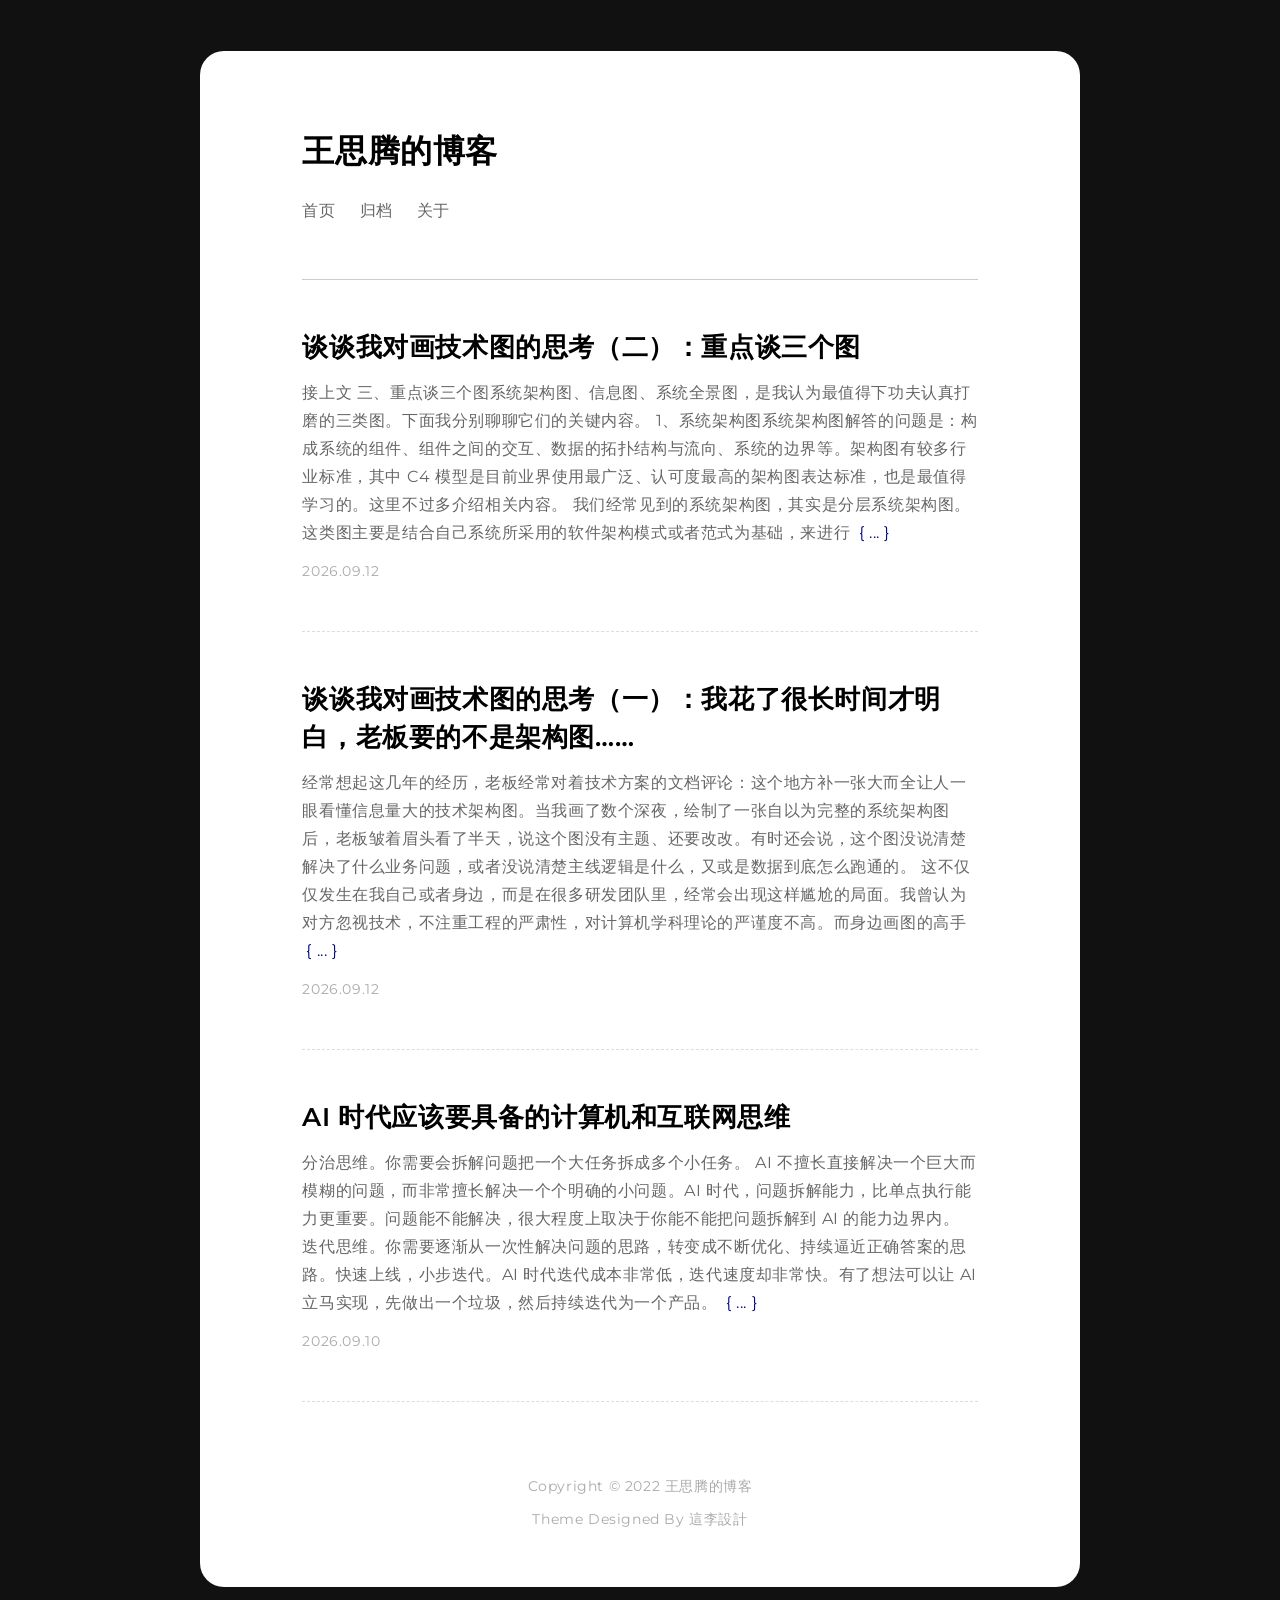
<file: index.html>
<!DOCTYPE html>
<html>
    <head>
    <meta charset="utf-8">
    <meta content="width=device-width, initial-scale=1.0, maximum-scale=1.0, user-scalable=no, viewport-fit=cover" name="viewport" />
    <link rel="alternate icon" type="image/png" href="/img/favicon.png">
    <title>王思腾的博客 | 王思腾，专注AI落地应用</title>
    
<link rel="stylesheet" href="/css/reset.css">

    
<link rel="stylesheet" href="/css/style.css">

    
<link rel="stylesheet" href="/css/markdown.css">

    
<link rel="stylesheet" href="/css/fonts.css">

<meta name="generator" content="Hexo 8.1.2"></head>
    <body>
        <div class="paper">
            <div class="paper-main">
                
                    <div class="header">
    <a class="logo" href="/">王思腾的博客</a>
    <ul class="nav">
        
        <li><a href="/">首页</a></li>
        
        <li><a href="/archives">归档</a></li>
        
        <li><a href="/about">关于</a></li>
        
    </ul>
</div>
                
                <div class="post-list">
    
    <div class="post">
        <a class="post-title" href="/2026/09/12/2026-09-12-zhong_jian_tan_san_ge_tu/">谈谈我对画技术图的思考（二）：重点谈三个图</a>
        <div class="post-except">
            接上文
三、重点谈三个图系统架构图、信息图、系统全景图，是我认为最值得下功夫认真打磨的三类图。下面我分别聊聊它们的关键内容。
1、系统架构图系统架构图解答的问题是：构成系统的组件、组件之间的交互、数据的拓扑结构与流向、系统的边界等。架构图有较多行业标准，其中 C4 模型是目前业界使用最广泛、认可度最高的架构图表达标准，也是最值得学习的。这里不过多介绍相关内容。

我们经常见到的系统架构图，其实是分层系统架构图。这类图主要是结合自己系统所采用的软件架构模式或者范式为基础，来进行
            <a class="read-more" href="/2026/09/12/2026-09-12-zhong_jian_tan_san_ge_tu/"> ... </a>
        </div>
        <div class="post-date">2026.09.12</div>
    </div>
    
    <div class="post">
        <a class="post-title" href="/2026/09/12/2026-09-12-hua-ji-shu-tu-de-si-kao/">谈谈我对画技术图的思考（一）：我花了很长时间才明白，老板要的不是架构图……</a>
        <div class="post-except">
            经常想起这几年的经历，老板经常对着技术方案的文档评论：这个地方补一张大而全让人一眼看懂信息量大的技术架构图。当我画了数个深夜，绘制了一张自以为完整的系统架构图后，老板皱着眉头看了半天，说这个图没有主题、还要改改。有时还会说，这个图没说清楚解决了什么业务问题，或者没说清楚主线逻辑是什么，又或是数据到底怎么跑通的。
这不仅仅发生在我自己或者身边，而是在很多研发团队里，经常会出现这样尴尬的局面。我曾认为对方忽视技术，不注重工程的严肃性，对计算机学科理论的严谨度不高。而身边画图的高手
            <a class="read-more" href="/2026/09/12/2026-09-12-hua-ji-shu-tu-de-si-kao/"> ... </a>
        </div>
        <div class="post-date">2026.09.12</div>
    </div>
    
    <div class="post">
        <a class="post-title" href="/2026/09/10/ai-era-thinking/">AI 时代应该要具备的计算机和互联网思维</a>
        <div class="post-except">
            
分治思维。你需要会拆解问题把一个大任务拆成多个小任务。 AI 不擅长直接解决一个巨大而模糊的问题，而非常擅长解决一个个明确的小问题。AI 时代，问题拆解能力，比单点执行能力更重要。问题能不能解决，很大程度上取决于你能不能把问题拆解到 AI 的能力边界内。
迭代思维。你需要逐渐从一次性解决问题的思路，转变成不断优化、持续逼近正确答案的思路。快速上线，小步迭代。AI 时代迭代成本非常低，迭代速度却非常快。有了想法可以让 AI 立马实现，先做出一个垃圾，然后持续迭代为一个产品。

            <a class="read-more" href="/2026/09/10/ai-era-thinking/"> ... </a>
        </div>
        <div class="post-date">2026.09.10</div>
    </div>
    
</div>

                <div class="footer">
    <span>Copyright © 2022 王思腾的博客</span>
    <span>Theme Designed By <a target="_blank" href="https://zheli.design/one-paper">這李設計</a></span>
</div>


<link rel="stylesheet" href="/css/a11y-dark.min.css">


<script src="/js/highlight.min.js"></script>


<script src="/js/highlightjs-line-numbers.js"></script>


<script>
    hljs.initHighlightingOnLoad();
    hljs.initLineNumbersOnLoad();
</script>

            </div>
        </div>
    </body>
</html>
</file>
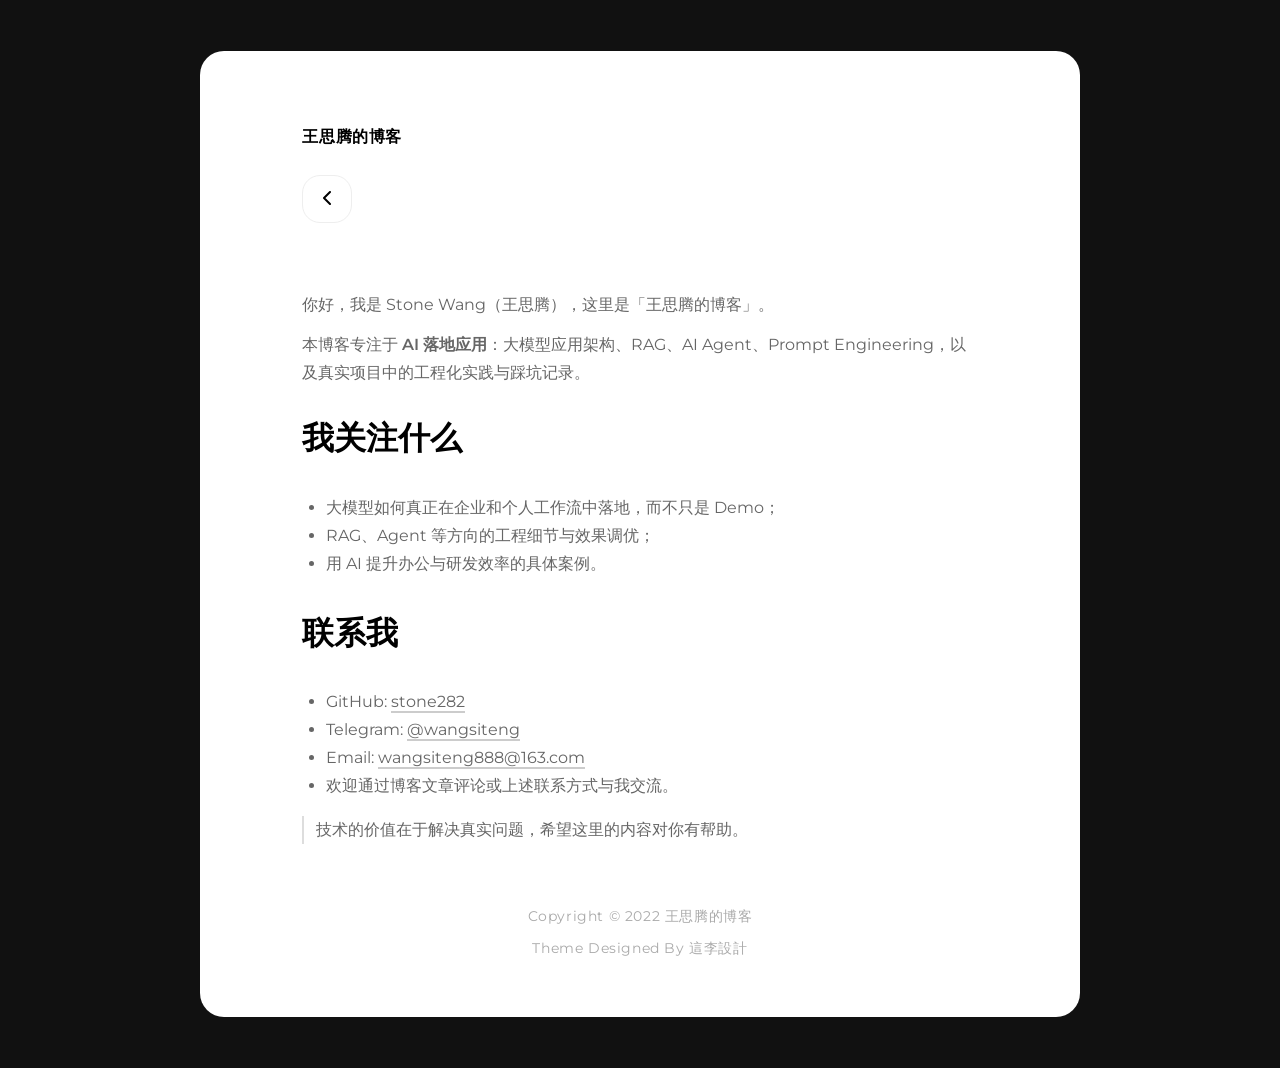
<file: about/index.html>
<!DOCTYPE html>
<html>
    <head>
    <meta charset="utf-8">
    <meta content="width=device-width, initial-scale=1.0, maximum-scale=1.0, user-scalable=no, viewport-fit=cover" name="viewport" />
    <link rel="alternate icon" type="image/png" href="/img/favicon.png">
    <title>王思腾的博客 | 王思腾，专注AI落地应用</title>
    
<link rel="stylesheet" href="/css/reset.css">

    
<link rel="stylesheet" href="/css/style.css">

    
<link rel="stylesheet" href="/css/markdown.css">

    
<link rel="stylesheet" href="/css/fonts.css">

<meta name="generator" content="Hexo 8.1.2"></head>
    <body>
        <div class="paper">
            <div class="paper-main">
                
                    <div class="post-header">
    <a class="logo" href="/">王思腾的博客</a>
    <a class="go-home" href="/">
        <svg width="8" height="14" viewBox="0 0 8 14">
            <path d="M7 1L1 7l6 6" stroke="#000" stroke-width="2" fill="none" fill-rule="evenodd" stroke-linecap="round" stroke-linejoin="round"/>
        </svg>
    </a>
</div>
                
                <div class="post-main">

    

        <div class="post-md">
            <p>你好，我是 Stone Wang（王思腾），这里是「王思腾的博客」。</p>
<p>本博客专注于 <strong>AI 落地应用</strong>：大模型应用架构、RAG、AI Agent、Prompt Engineering，以及真实项目中的工程化实践与踩坑记录。</p>
<h2 id="我关注什么"><a href="#我关注什么" class="headerlink" title="我关注什么"></a>我关注什么</h2><ul>
<li>大模型如何真正在企业和个人工作流中落地，而不只是 Demo；</li>
<li>RAG、Agent 等方向的工程细节与效果调优；</li>
<li>用 AI 提升办公与研发效率的具体案例。</li>
</ul>
<h2 id="联系我"><a href="#联系我" class="headerlink" title="联系我"></a>联系我</h2><ul>
<li>GitHub: <a target="_blank" rel="noopener" href="https://github.com/stone282">stone282</a></li>
<li>Telegram: <a target="_blank" rel="noopener" href="https://t.me/wangsiteng">@wangsiteng</a></li>
<li>Email: <a href="mailto:&#119;&#x61;&#110;&#103;&#x73;&#105;&#x74;&#x65;&#x6e;&#103;&#x38;&#56;&#x38;&#x40;&#49;&#54;&#51;&#x2e;&#x63;&#x6f;&#x6d;">wangsiteng888@163.com</a></li>
<li>欢迎通过博客文章评论或上述联系方式与我交流。</li>
</ul>
<blockquote>
<p>技术的价值在于解决真实问题，希望这里的内容对你有帮助。</p>
</blockquote>

        </div>

    

</div>
                <div class="footer">
    <span>Copyright © 2022 王思腾的博客</span>
    <span>Theme Designed By <a target="_blank" href="https://zheli.design/one-paper">這李設計</a></span>
</div>


<link rel="stylesheet" href="/css/a11y-dark.min.css">


<script src="/js/highlight.min.js"></script>


<script src="/js/highlightjs-line-numbers.js"></script>


<script>
    hljs.initHighlightingOnLoad();
    hljs.initLineNumbersOnLoad();
</script>

            </div>
        </div>
    </body>
</html>
</file>
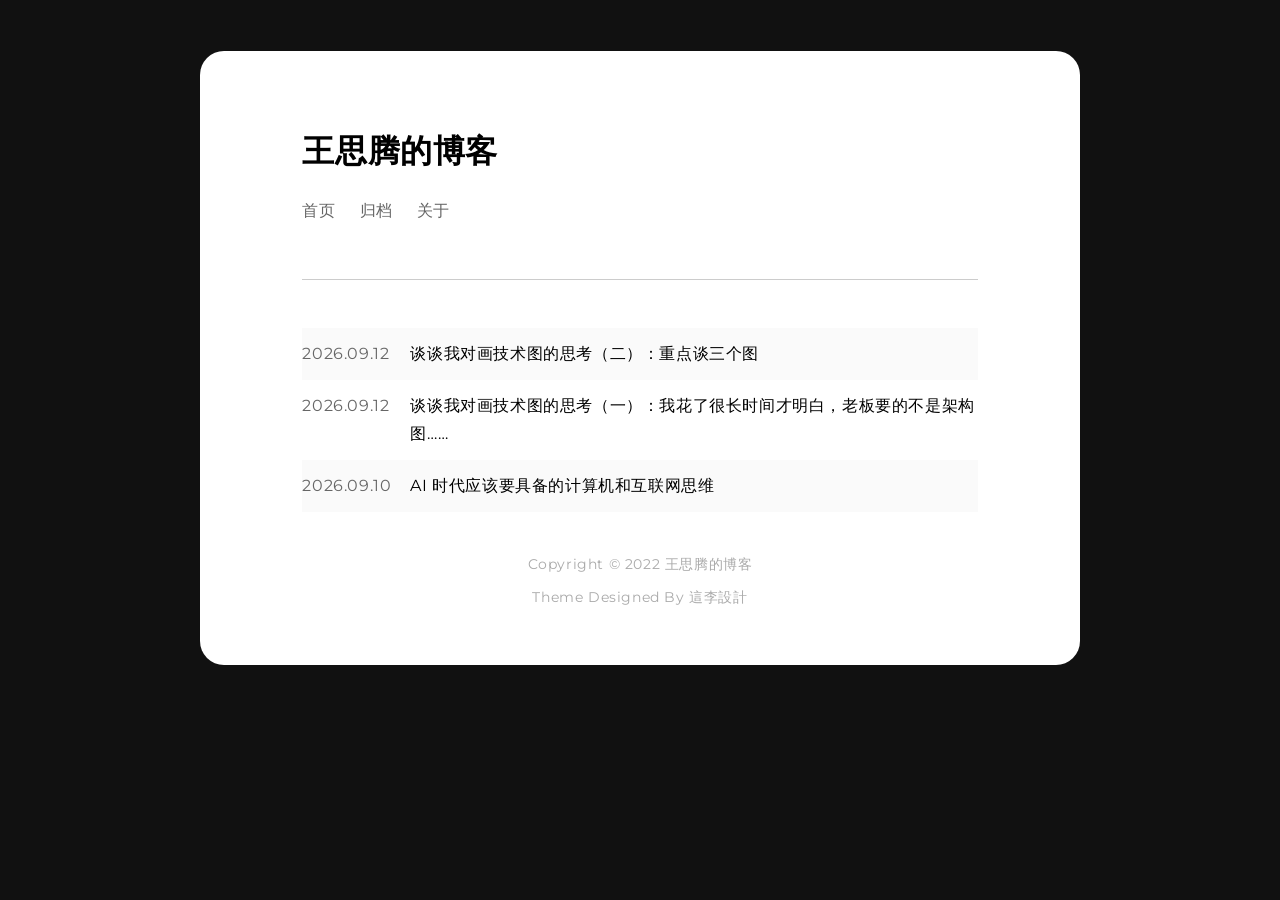
<file: archives/index.html>
<!DOCTYPE html>
<html>
    <head>
    <meta charset="utf-8">
    <meta content="width=device-width, initial-scale=1.0, maximum-scale=1.0, user-scalable=no, viewport-fit=cover" name="viewport" />
    <link rel="alternate icon" type="image/png" href="/img/favicon.png">
    <title>王思腾的博客 | 王思腾，专注AI落地应用</title>
    
<link rel="stylesheet" href="/css/reset.css">

    
<link rel="stylesheet" href="/css/style.css">

    
<link rel="stylesheet" href="/css/markdown.css">

    
<link rel="stylesheet" href="/css/fonts.css">

<meta name="generator" content="Hexo 8.1.2"></head>
    <body>
        <div class="paper">
            <div class="paper-main">
                
                    <div class="header">
    <a class="logo" href="/">王思腾的博客</a>
    <ul class="nav">
        
        <li><a href="/">首页</a></li>
        
        <li><a href="/archives">归档</a></li>
        
        <li><a href="/about">关于</a></li>
        
    </ul>
</div>
                
                <div class="archive-list">
    <ul class="archive">
        
        <li>
            <span class="archive-date">2026.09.12</span>
            <div class="archive-main">
                <a class="archive-title" href="/2026/09/12/2026-09-12-zhong_jian_tan_san_ge_tu/">谈谈我对画技术图的思考（二）：重点谈三个图</a>
                <!-- <a class="read-more" href="/2026/09/12/2026-09-12-zhong_jian_tan_san_ge_tu/"> ... </a> -->
            </div>
        </li>
        
        <li>
            <span class="archive-date">2026.09.12</span>
            <div class="archive-main">
                <a class="archive-title" href="/2026/09/12/2026-09-12-hua-ji-shu-tu-de-si-kao/">谈谈我对画技术图的思考（一）：我花了很长时间才明白，老板要的不是架构图……</a>
                <!-- <a class="read-more" href="/2026/09/12/2026-09-12-hua-ji-shu-tu-de-si-kao/"> ... </a> -->
            </div>
        </li>
        
        <li>
            <span class="archive-date">2026.09.10</span>
            <div class="archive-main">
                <a class="archive-title" href="/2026/09/10/ai-era-thinking/">AI 时代应该要具备的计算机和互联网思维</a>
                <!-- <a class="read-more" href="/2026/09/10/ai-era-thinking/"> ... </a> -->
            </div>
        </li>
        
    </ul>
</div>

                <div class="footer">
    <span>Copyright © 2022 王思腾的博客</span>
    <span>Theme Designed By <a target="_blank" href="https://zheli.design/one-paper">這李設計</a></span>
</div>


<link rel="stylesheet" href="/css/a11y-dark.min.css">


<script src="/js/highlight.min.js"></script>


<script src="/js/highlightjs-line-numbers.js"></script>


<script>
    hljs.initHighlightingOnLoad();
    hljs.initLineNumbersOnLoad();
</script>

            </div>
        </div>
    </body>
</html>
</file>
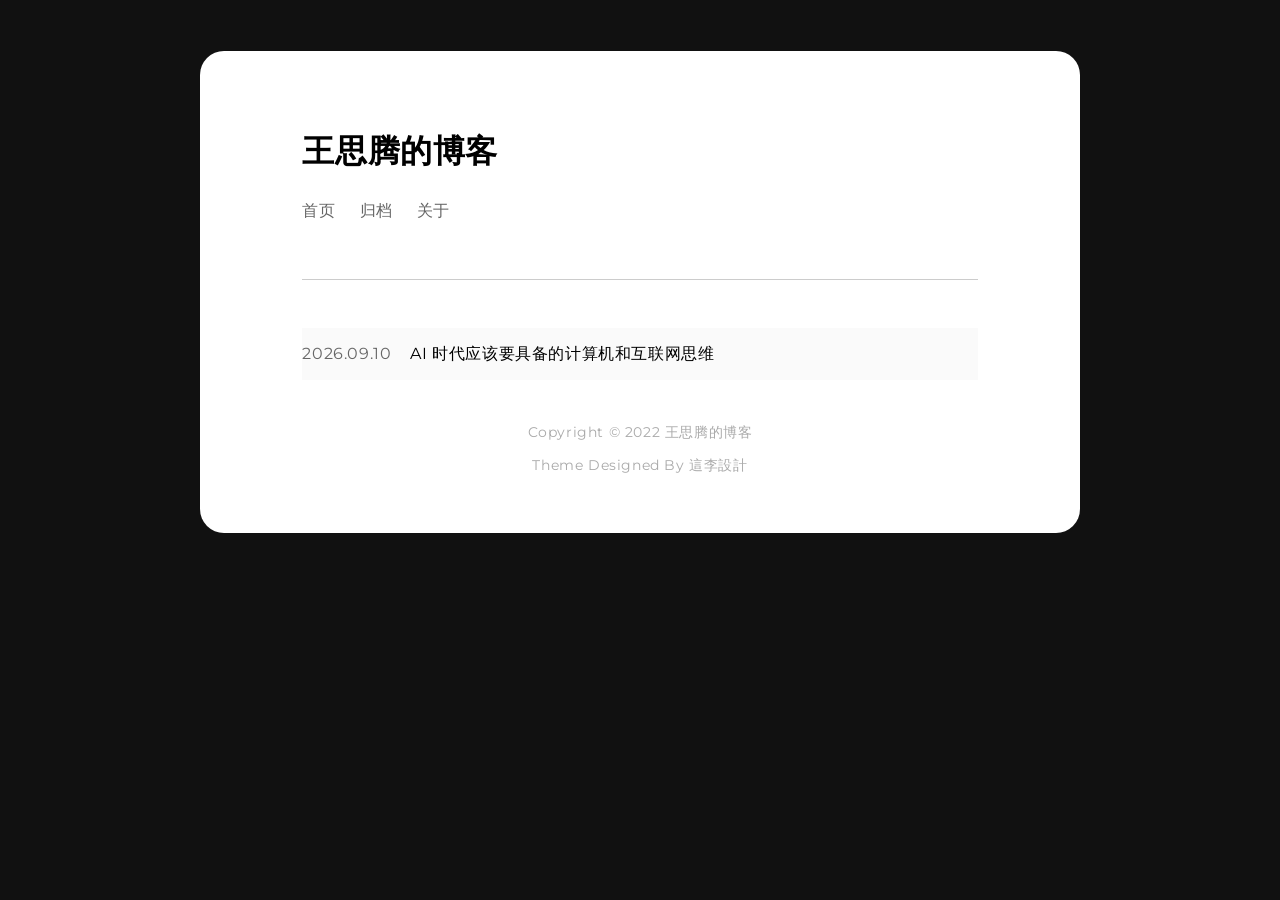
<file: categories/技术实践/index.html>
<!DOCTYPE html>
<html>
    <head>
    <meta charset="utf-8">
    <meta content="width=device-width, initial-scale=1.0, maximum-scale=1.0, user-scalable=no, viewport-fit=cover" name="viewport" />
    <link rel="alternate icon" type="image/png" href="/img/favicon.png">
    <title>王思腾的博客 | 王思腾，专注AI落地应用</title>
    
<link rel="stylesheet" href="/css/reset.css">

    
<link rel="stylesheet" href="/css/style.css">

    
<link rel="stylesheet" href="/css/markdown.css">

    
<link rel="stylesheet" href="/css/fonts.css">

<meta name="generator" content="Hexo 8.1.2"></head>
    <body>
        <div class="paper">
            <div class="paper-main">
                
                    <div class="header">
    <a class="logo" href="/">王思腾的博客</a>
    <ul class="nav">
        
        <li><a href="/">首页</a></li>
        
        <li><a href="/archives">归档</a></li>
        
        <li><a href="/about">关于</a></li>
        
    </ul>
</div>
                
                <div class="archive-list">
    <ul class="archive">
        
        <li>
            <span class="archive-date">2026.09.10</span>
            <div class="archive-main">
                <a class="archive-title" href="/2026/09/10/ai-era-thinking/">AI 时代应该要具备的计算机和互联网思维</a>
                <!-- <a class="read-more" href="/2026/09/10/ai-era-thinking/"> ... </a> -->
            </div>
        </li>
        
    </ul>
</div>

                <div class="footer">
    <span>Copyright © 2022 王思腾的博客</span>
    <span>Theme Designed By <a target="_blank" href="https://zheli.design/one-paper">這李設計</a></span>
</div>


<link rel="stylesheet" href="/css/a11y-dark.min.css">


<script src="/js/highlight.min.js"></script>


<script src="/js/highlightjs-line-numbers.js"></script>


<script>
    hljs.initHighlightingOnLoad();
    hljs.initLineNumbersOnLoad();
</script>

            </div>
        </div>
    </body>
</html>
</file>
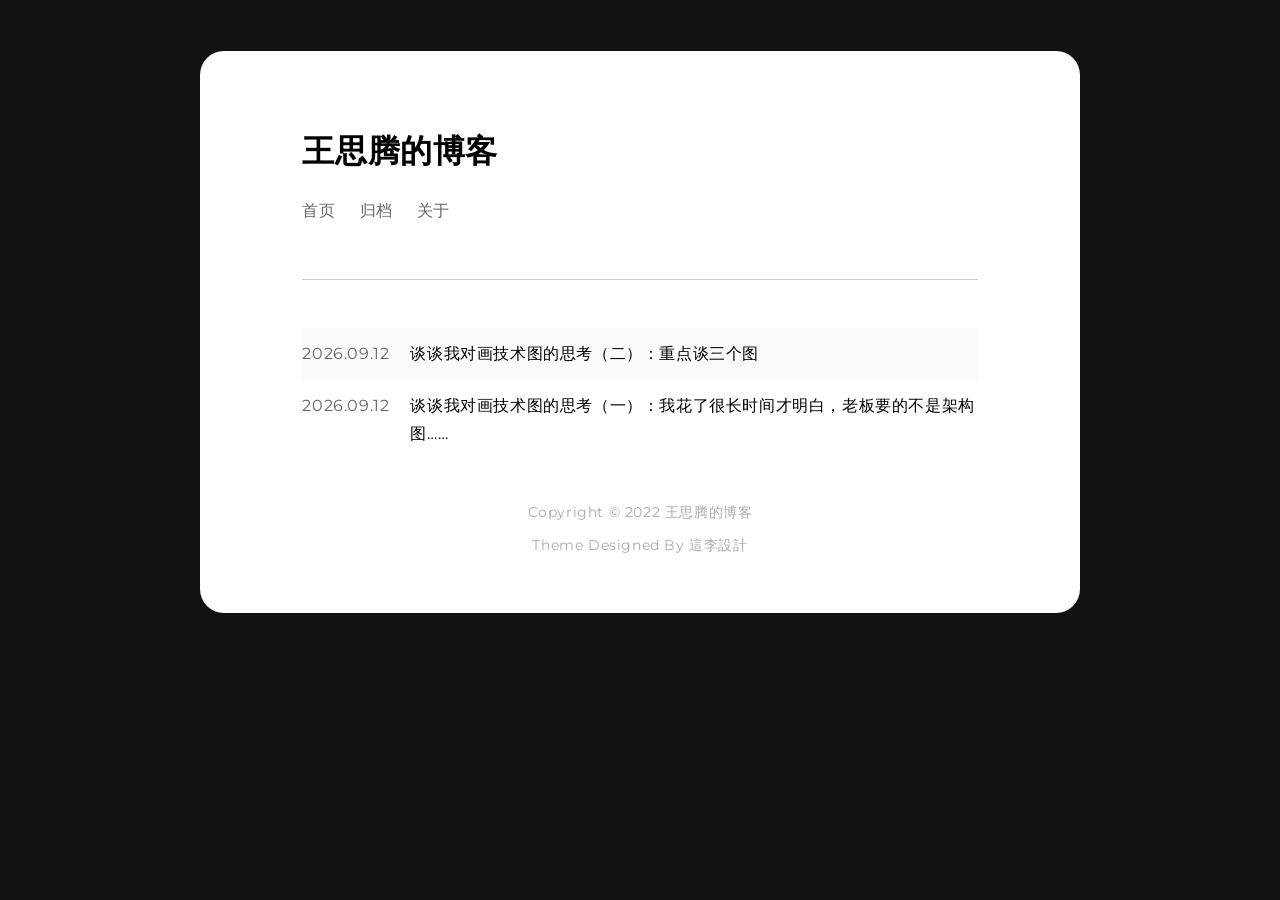
<file: categories/程序员/index.html>
<!DOCTYPE html>
<html>
    <head>
    <meta charset="utf-8">
    <meta content="width=device-width, initial-scale=1.0, maximum-scale=1.0, user-scalable=no, viewport-fit=cover" name="viewport" />
    <link rel="alternate icon" type="image/png" href="/img/favicon.png">
    <title>王思腾的博客 | 王思腾，专注AI落地应用</title>
    
<link rel="stylesheet" href="/css/reset.css">

    
<link rel="stylesheet" href="/css/style.css">

    
<link rel="stylesheet" href="/css/markdown.css">

    
<link rel="stylesheet" href="/css/fonts.css">

<meta name="generator" content="Hexo 8.1.2"></head>
    <body>
        <div class="paper">
            <div class="paper-main">
                
                    <div class="header">
    <a class="logo" href="/">王思腾的博客</a>
    <ul class="nav">
        
        <li><a href="/">首页</a></li>
        
        <li><a href="/archives">归档</a></li>
        
        <li><a href="/about">关于</a></li>
        
    </ul>
</div>
                
                <div class="archive-list">
    <ul class="archive">
        
        <li>
            <span class="archive-date">2026.09.12</span>
            <div class="archive-main">
                <a class="archive-title" href="/2026/09/12/2026-09-12-zhong_jian_tan_san_ge_tu/">谈谈我对画技术图的思考（二）：重点谈三个图</a>
                <!-- <a class="read-more" href="/2026/09/12/2026-09-12-zhong_jian_tan_san_ge_tu/"> ... </a> -->
            </div>
        </li>
        
        <li>
            <span class="archive-date">2026.09.12</span>
            <div class="archive-main">
                <a class="archive-title" href="/2026/09/12/2026-09-12-hua-ji-shu-tu-de-si-kao/">谈谈我对画技术图的思考（一）：我花了很长时间才明白，老板要的不是架构图……</a>
                <!-- <a class="read-more" href="/2026/09/12/2026-09-12-hua-ji-shu-tu-de-si-kao/"> ... </a> -->
            </div>
        </li>
        
    </ul>
</div>

                <div class="footer">
    <span>Copyright © 2022 王思腾的博客</span>
    <span>Theme Designed By <a target="_blank" href="https://zheli.design/one-paper">這李設計</a></span>
</div>


<link rel="stylesheet" href="/css/a11y-dark.min.css">


<script src="/js/highlight.min.js"></script>


<script src="/js/highlightjs-line-numbers.js"></script>


<script>
    hljs.initHighlightingOnLoad();
    hljs.initLineNumbersOnLoad();
</script>

            </div>
        </div>
    </body>
</html>
</file>
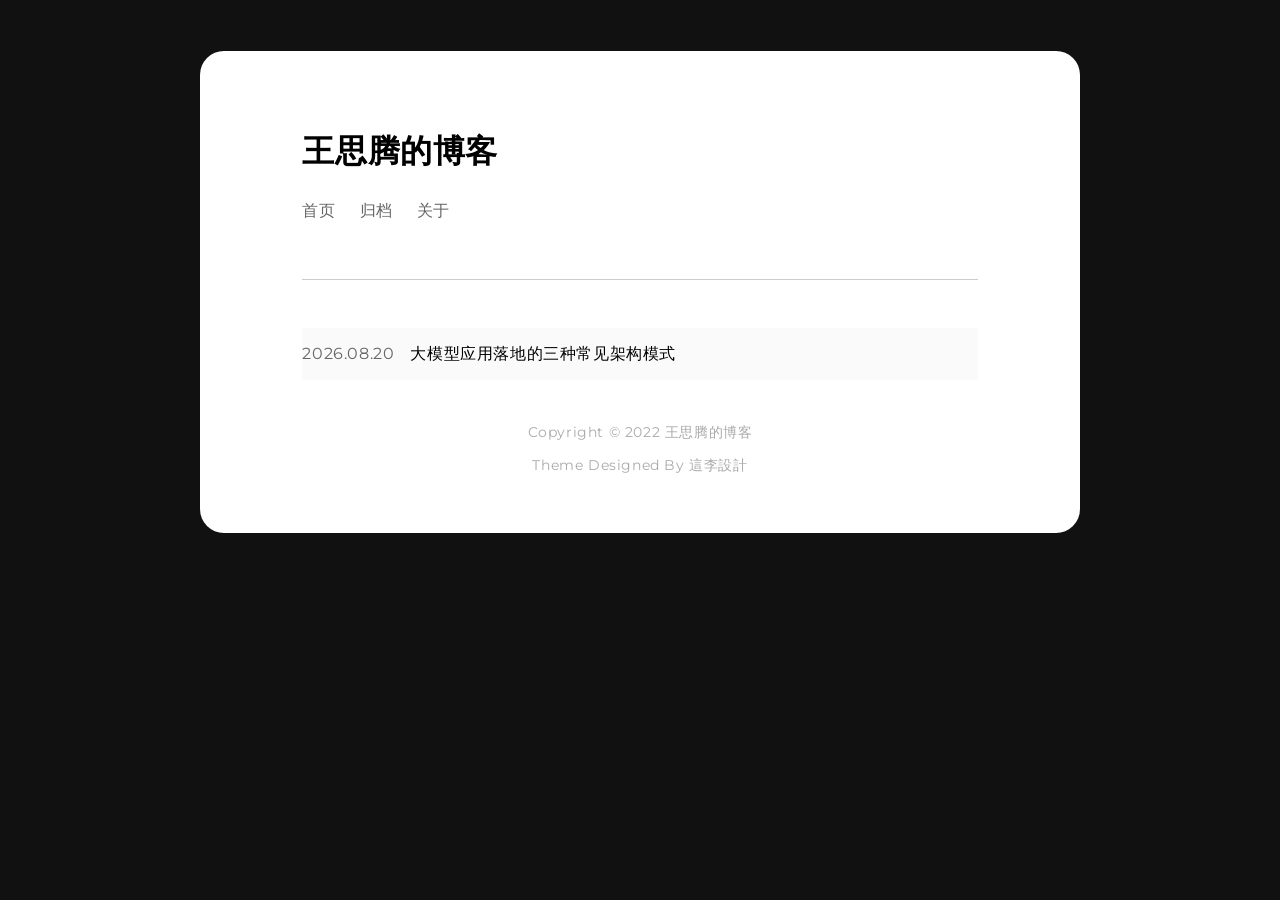
<file: tags/AI工程化/index.html>
<!DOCTYPE html>
<html>
    <head>
    <meta charset="utf-8">
    <meta content="width=device-width, initial-scale=1.0, maximum-scale=1.0, user-scalable=no, viewport-fit=cover" name="viewport" />
    <link rel="alternate icon" type="image/png" href="/img/favicon.png">
    <title>王思腾的博客 | 王思腾，专注AI落地应用</title>
    
<link rel="stylesheet" href="/css/reset.css">

    
<link rel="stylesheet" href="/css/style.css">

    
<link rel="stylesheet" href="/css/markdown.css">

    
<link rel="stylesheet" href="/css/fonts.css">

<meta name="generator" content="Hexo 8.1.2"></head>
    <body>
        <div class="paper">
            <div class="paper-main">
                
                    <div class="header">
    <a class="logo" href="/">王思腾的博客</a>
    <ul class="nav">
        
        <li><a href="/">首页</a></li>
        
        <li><a href="/archives">归档</a></li>
        
        <li><a href="/about">关于</a></li>
        
    </ul>
</div>
                
                <div class="archive-list">
    <ul class="archive">
        
        <li>
            <span class="archive-date">2026.08.20</span>
            <div class="archive-main">
                <a class="archive-title" href="/2026/08/20/llm-application-architecture-patterns/">大模型应用落地的三种常见架构模式</a>
                <!-- <a class="read-more" href="/2026/08/20/llm-application-architecture-patterns/"> ... </a> -->
            </div>
        </li>
        
    </ul>
</div>

                <div class="footer">
    <span>Copyright © 2022 王思腾的博客</span>
    <span>Theme Designed By <a target="_blank" href="https://zheli.design/one-paper">這李設計</a></span>
</div>


<link rel="stylesheet" href="/css/a11y-dark.min.css">


<script src="/js/highlight.min.js"></script>


<script src="/js/highlightjs-line-numbers.js"></script>


<script>
    hljs.initHighlightingOnLoad();
    hljs.initLineNumbersOnLoad();
</script>

            </div>
        </div>
    </body>
</html>
</file>
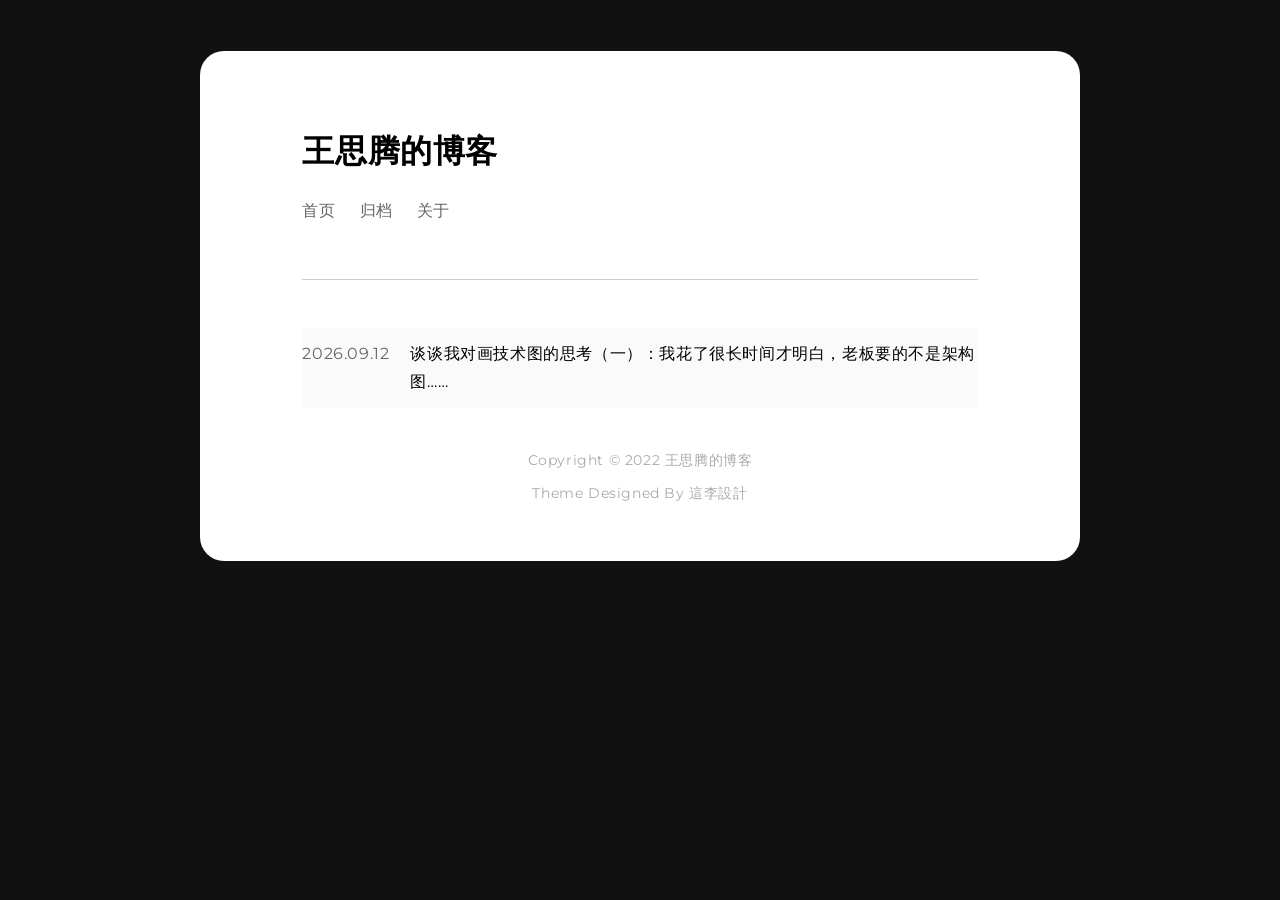
<file: tags/业务架构图/index.html>
<!DOCTYPE html>
<html>
    <head>
    <meta charset="utf-8">
    <meta content="width=device-width, initial-scale=1.0, maximum-scale=1.0, user-scalable=no, viewport-fit=cover" name="viewport" />
    <link rel="alternate icon" type="image/png" href="/img/favicon.png">
    <title>王思腾的博客 | 王思腾，专注AI落地应用</title>
    
<link rel="stylesheet" href="/css/reset.css">

    
<link rel="stylesheet" href="/css/style.css">

    
<link rel="stylesheet" href="/css/markdown.css">

    
<link rel="stylesheet" href="/css/fonts.css">

<meta name="generator" content="Hexo 8.1.2"></head>
    <body>
        <div class="paper">
            <div class="paper-main">
                
                    <div class="header">
    <a class="logo" href="/">王思腾的博客</a>
    <ul class="nav">
        
        <li><a href="/">首页</a></li>
        
        <li><a href="/archives">归档</a></li>
        
        <li><a href="/about">关于</a></li>
        
    </ul>
</div>
                
                <div class="archive-list">
    <ul class="archive">
        
        <li>
            <span class="archive-date">2026.09.12</span>
            <div class="archive-main">
                <a class="archive-title" href="/2026/09/12/2026-09-12-hua-ji-shu-tu-de-si-kao/">谈谈我对画技术图的思考（一）：我花了很长时间才明白，老板要的不是架构图……</a>
                <!-- <a class="read-more" href="/2026/09/12/2026-09-12-hua-ji-shu-tu-de-si-kao/"> ... </a> -->
            </div>
        </li>
        
    </ul>
</div>

                <div class="footer">
    <span>Copyright © 2022 王思腾的博客</span>
    <span>Theme Designed By <a target="_blank" href="https://zheli.design/one-paper">這李設計</a></span>
</div>


<link rel="stylesheet" href="/css/a11y-dark.min.css">


<script src="/js/highlight.min.js"></script>


<script src="/js/highlightjs-line-numbers.js"></script>


<script>
    hljs.initHighlightingOnLoad();
    hljs.initLineNumbersOnLoad();
</script>

            </div>
        </div>
    </body>
</html>
</file>
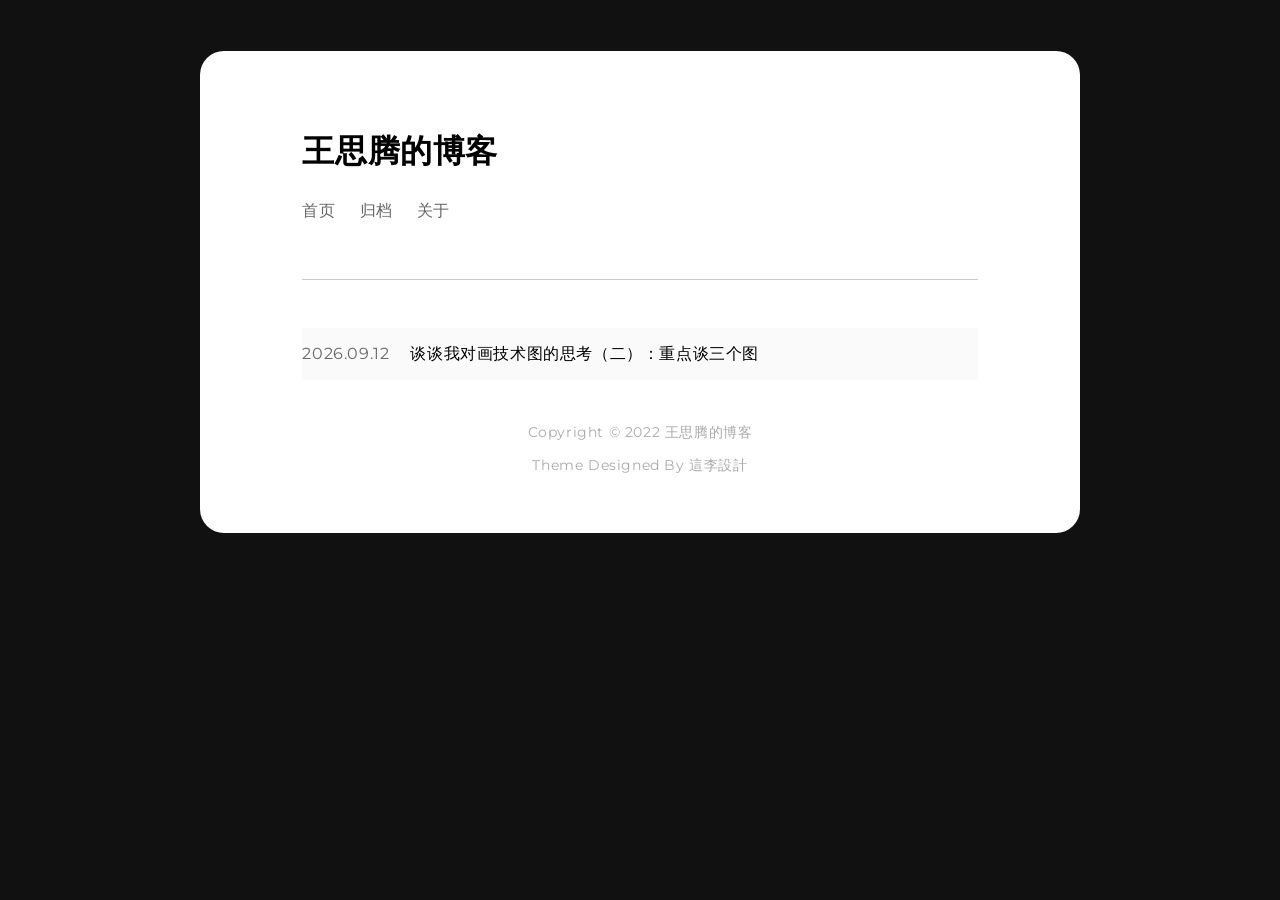
<file: tags/技术汇报/index.html>
<!DOCTYPE html>
<html>
    <head>
    <meta charset="utf-8">
    <meta content="width=device-width, initial-scale=1.0, maximum-scale=1.0, user-scalable=no, viewport-fit=cover" name="viewport" />
    <link rel="alternate icon" type="image/png" href="/img/favicon.png">
    <title>王思腾的博客 | 王思腾，专注AI落地应用</title>
    
<link rel="stylesheet" href="/css/reset.css">

    
<link rel="stylesheet" href="/css/style.css">

    
<link rel="stylesheet" href="/css/markdown.css">

    
<link rel="stylesheet" href="/css/fonts.css">

<meta name="generator" content="Hexo 8.1.2"></head>
    <body>
        <div class="paper">
            <div class="paper-main">
                
                    <div class="header">
    <a class="logo" href="/">王思腾的博客</a>
    <ul class="nav">
        
        <li><a href="/">首页</a></li>
        
        <li><a href="/archives">归档</a></li>
        
        <li><a href="/about">关于</a></li>
        
    </ul>
</div>
                
                <div class="archive-list">
    <ul class="archive">
        
        <li>
            <span class="archive-date">2026.09.12</span>
            <div class="archive-main">
                <a class="archive-title" href="/2026/09/12/2026-09-12-zhong_jian_tan_san_ge_tu/">谈谈我对画技术图的思考（二）：重点谈三个图</a>
                <!-- <a class="read-more" href="/2026/09/12/2026-09-12-zhong_jian_tan_san_ge_tu/"> ... </a> -->
            </div>
        </li>
        
    </ul>
</div>

                <div class="footer">
    <span>Copyright © 2022 王思腾的博客</span>
    <span>Theme Designed By <a target="_blank" href="https://zheli.design/one-paper">這李設計</a></span>
</div>


<link rel="stylesheet" href="/css/a11y-dark.min.css">


<script src="/js/highlight.min.js"></script>


<script src="/js/highlightjs-line-numbers.js"></script>


<script>
    hljs.initHighlightingOnLoad();
    hljs.initLineNumbersOnLoad();
</script>

            </div>
        </div>
    </body>
</html>
</file>
<file: css/style.css>
@charset "utf-8";

:root
{
    --font-color-0: #04077e;
    --font-color-1: #000;
    --font-color-2: #666;
    --font-color-3: #aaa;
    --bg-color-1: #eee;
    --line-1: #ccc;
    --line-2: #ddd;
}
p
{
    word-wrap: break-word;
    white-space: pre-wrap;
}

body
{
    font-family: "Montserrat", "SF UI Text", "PingFang SC", "Hiragino Sans GB", "Microsoft YaHei", "Noto Sans CJK SC", "Source Han Sans SC", "WenQuanYi Micro Hei", "Segoe UI", "Helvetica Neue", Helvetica, "Apple Color Emoji", "Segoe UI Emoji", "Segoe UI Symbol", sans-serif;
    font-size: 16px;
    line-height: 1.75;
    letter-spacing: 0.6px;
    color: var(--font-color-2);
    background: #111;
}
a
{
    text-decoration: none;
    color: var(--font-color-1);
}

.paper
{
    padding: 4vw;
}
.paper-main
{
    width: 100%;
    max-width: 880px;
    margin: 0 auto;
    padding: 72px 8vw 24px;
    background: #fff;
    border-radius: 24px;
    background: #fff;
}

.header
{
    padding-bottom: 48px;
    margin-bottom: 48px;
    border-bottom: 1px solid var(--line-1);
    display: flex;
    flex-direction: row;
    flex-wrap: wrap;
    justify-content: flex-start;
    align-content: center;
}
.logo
{
    font-size: 2rem;
    font-weight: 600;
    color: var(--font-color-1);
    margin-bottom: 16px;
    flex: 0 0 100%;
}
.nav
{
    margin: 0 0 4px;
    flex: 0 0 100%;
    display: flex;
    flex-direction: row;
    flex-wrap: wrap;
    justify-content: flex-start;
    align-content: center;
}
.nav li
{
    padding: 2px 0;
    margin-right: 24px;
}
.nav li:last-of-type
{
    margin-right: 0;
}
.nav li a
{
    color: var(--font-color-1);
    opacity: .6;
    transition: opacity ease-in-out .5s;
}
.nav li a:hover
{
    opacity: 1;
    transition: opacity ease-in-out .5s;
}

.post-header
{
    margin-bottom: 48px;
    display: flex;
    flex-direction: row;
    flex-wrap: wrap;
    justify-content: flex-start;
    align-content: center;
}
.post-header .logo
{
    font-size: 1rem;
}
.post-header .go-home
{
    display: block;
    padding: 10px 20px 8px;
    border-radius: 18px;
    background: #fff;
    border: 1px solid #eee;
    margin: 8px 0;
    transition: background ease-in-out .5s;
}
.post-header .go-home:hover
{
    background: var(--bg-color-1);
    transition: background ease-in-out .5s;
}
.post-header .go-home svg
{
    transform: translateX(0);
    transition: transform ease-in-out .5s;
}
.post-header .go-home:hover svg
{
    transform: translateX(-4px);
    transition: transform ease-in-out .5s;
}

.post-list
{
    display: flex;
    flex-direction: column;
    flex-wrap: wrap;
    justify-content: flex-start;
    align-items: stretch;
}
.post
{
    width: 100%;
    padding-bottom: 48px;
    margin-bottom: 48px;
    border-bottom: 1px dashed var(--line-2);
}
.post-title
{
    display: inline-block;
    font-size: 1.6rem;
    font-weight: 600;
    line-height: 1.5;
    margin-bottom: 12px;
    color: var(--font-color-1);
    /*transition: color ease-in-out .5s;*/
}
.post-title:hover
{
    color: var(--font-color-0);
    transition: color ease-in-out .5s;
}
.post-except
{
    word-break: break-all;
    margin-bottom: 12px;
}
.read-more
{
    padding: 0 4px;
    color: var(--font-color-0);   
}
.read-more:before,
.read-more:after
{
    display: inline-block;
    transition: transform ease-in-out .5s;
}
.read-more:before
{
    content: "{ ";
}
.read-more:after
{
    content: " }";
}
.read-more:hover:before
{
    transform: translateX(-4px);
    transition: transform ease-in-out .25s;
}
.read-more:hover:after
{
    transform: translateX(4px);
    transition: transform ease-in-out .25s;
}
.post-date
{
    font-size: 0.875rem;
    color: var(--font-color-3);
}

.paginator
{
    font-size: 0.875rem;
    width: 100%;
    margin: 0 auto 24px;
    display: flex;
    flex-direction: row;
    flex-wrap: wrap;
    justify-content: space-evenly;
    align-items: center;
}
.paginator *
{
    display: block;
    padding: 8px 16px;
    border-radius: 18px;
    background: #fff;
    border: 1px solid #eee;
}
.paginator .space
{
    display: block;
    padding: 8px 16px;
    border-radius: 18px;
    background: #fff;
    border: none;
}
.paginator a
{
    margin: 4px;
    color: var(--font-color-2);
    transition: color ease-in-out .5s;
}
.paginator a:hover
{
    color: var(--font-color-0);
    transition: color ease-in-out .5s;
}
.paginator .current
{
    color: var(--font-color-0);
    border: 1px solid var(--font-color-0);
}

.footer
{
    padding: 24px 0;
    font-size: 0.875rem;
    color: var(--font-color-3);
    display: flex;
    flex-direction: column;
    flex-wrap: nowrap;
    justify-content: flex-start;
    align-content: center;
}
.footer span
{
    text-align: center;
    margin-bottom: 8px;
}
.footer a
{
    color: var(--font-color-3);
    transition: color ease-in-out .5s;
}
.footer a:hover
{
    color: var(--font-color-0);
    transition: color ease-in-out .5s;
}

.post-main
{
    display: flex;
    flex-direction: row;
    flex-wrap: wrap;
    justify-content: flex-start;
    align-items: center;
    margin-bottom: 24px;
}
.post-main-title
{
    flex: 0 0 100%;
    margin-bottom: 12px;
    font-size: 1.6rem;
    font-weight: 600;
    line-height: 1.5;
    color: var(--font-color-1);
}
.post-meta
{
    font-size: 0.875rem;
    color: var(--font-color-3);
    flex: 0 0 100%;
    margin-bottom: 32px;
}
.post-cover
{
    flex: 0 0 100%;
    margin-bottom: 32px;
}
.post-cover img
{
    display: block;
    width: 100%;
    height: auto;
    border-radius: 8px;
}
.post-copyright
{
    flex: 0 0 100%;
    margin-top: 32px;
    padding-top: 16px;
    border-top: 1px solid var(--border-color, #eee);
    font-size: 0.8125rem;
    color: var(--font-color-3);
    line-height: 1.6;
}

.archive
{
    display: flex;
    flex-direction: column;
    flex-wrap: wrap;
    justify-content: space-between;
    align-content: normal;
}
.archive li
{
    display: flex;
    flex-direction: row;
    flex-wrap: nowrap;
    justify-content: flex-start;
    align-content: center;
    padding: 12px 0;
}
.archive li:nth-child(odd)
{
    background: #fafafa;
}
.archive li:nth-child(even)
{
    background: #fff;
}
.archive li span
{
    width: 108px;
    color: var(--font-color-2);
}
.archive-main
{
    flex: 0 1 calc( 100% - 108px );
}
.archive-title
{
    color: var(--font-color-1);
    /*transition: color ease-in-out .5s;*/
}
.archive-title:hover
{
    color: var(--font-color-0);
    transition: color ease-in-out .5s;
}
</file>
<file: css/markdown.css>
@charset "utf-8";

.post-md
{
    width: 100%;
    font-size: 16px;
    letter-spacing: 0;
}

.post-md h1,
.post-md h2,
.post-md h3,
.post-md h4,
.post-md h5,
.post-md h6
{
    color: var(--font-color-1);
    margin: 12px 0;
}
.post-md h1
{
    font-size: 2.5rem;
    line-height: 1.2;
    padding: 24px 0;
}
.post-md h2
{
    font-size: 2rem;
    line-height: 1.2;
    padding: 20px 0;
}
.post-md h3
{
    font-size: 1.75rem;
    line-height: 1.2;
    padding: 18px 0;
}
.post-md h4
{
    font-size: 1.5rem;
    line-height: 1.2;
    padding: 16px 0;
}
.post-md h5
{
    font-size: 1.25rem;
    line-height: 1.2;
    padding: 14px 0;
}
.post-md h6
{
    font-size: 1.125rem;
    line-height: 1.2;
    padding: 12px 0;
}
.post-md a
{
    color: var(--font-color-2);
    box-shadow: 0 2px 0 var(--line-1);
    transition: color ease-in-out .65s, box-shadow ease-in-out .65s;
}
.post-md a:hover
{
    color: var(--font-color-0);
    box-shadow: 0 2px 0 var(--font-color-0);
    transition: color ease-in-out .65s, box-shadow ease-in-out .65s;
}
.post-md strong
{
    font-weight: 700;
}
.post-md em
{
    font-style: italic;
}
.post-md kbd
{
    padding: 2px 4px;
    border-radius: 2px;
    background: #eee;
    border: 1px solid #ddd;
}
.post-md ol
{
    list-style: decimal;
    padding-left: 24px;
}
.post-md ul
{
    list-style: disc;
    padding-left: 24px;
}
.post-md img
{
    border-radius: 4px;
}
.post-md hr
{
    border: none;
    height: 1px;
    background: var(--line-1);
    margin: 24px 0;
}

.post-md p,
.post-md blockquote
{
    width: 100%;
    margin: 12px 0;
}
.post-md blockquote
{
    border-left: 2px solid var(--line-2);
    padding-left: 12px;
    word-wrap: break-word;
}

.post-md .video-container
{
    background: #000;
    border-radius: 4px;
    overflow: hidden;
}
.post-md iframe,
.post-md .video-container iframe
{
    width: 100%;
    height: 100vh;
    max-height: 360px;
    margin: 12px 0;
}

.post-md>table
{
    width: 100%;
    text-align: left;
    border-spacing: 0;
}
.post-md>table th
{
    padding: 12px 0;
    border-bottom: 2px solid var(--line-1);
}
.post-md>table tr:nth-child(odd) td
{
    padding: 12px 0;
    border-bottom: 1px solid var(--line-1);
    background: #fafafa;
}
.post-md>table tr:nth-child(even) td
{
    padding: 12px 0;
    border-bottom: 1px solid var(--line-1);
    background: #fff;
}

.post-md code
{
    border-radius: 4px;
    background: #2b2b2b;
    padding: 2px 4px;
    color: #f8f8f2;
    font-size: 1rem;
}

.post-md .hljs-ln-numbers
{
    opacity: .5;
    padding-right: 12px;
}
</file>
<file: css/fonts.css>
/* montserrat-regular - latin */

@font-face
{
    font-family: "Montserrat";
    font-style: normal;
    font-weight: 400;
    src: local(""),
        url("../fonts/montserrat-v23-latin-regular.woff2") format("woff2"), /* Chrome 26+, Opera 23+, Firefox 39+ */
        url("../fonts/montserrat-v23-latin-regular.woff") format("woff"); /* Chrome 6+, Firefox 3.6+, IE 9+, Safari 5.1+ */
}

/* montserrat-600 - latin */

@font-face
{
    font-family: "Montserrat";
    font-style: normal;
    font-weight: 600;
    src: local(""),
        url("../fonts/montserrat-v23-latin-600.woff2") format("woff2"), /* Chrome 26+, Opera 23+, Firefox 39+ */
        url("../fonts/montserrat-v23-latin-600.woff") format("woff"); /* Chrome 6+, Firefox 3.6+, IE 9+, Safari 5.1+ */
}

/* montserrat-italic - latin */

@font-face
{
    font-family: "Montserrat";
    font-style: italic;
    font-weight: 400;
    src: local(""),
        url("../fonts/montserrat-v23-latin-italic.woff2") format("woff2"), /* Chrome 26+, Opera 23+, Firefox 39+ */
        url("../fonts/montserrat-v23-latin-italic.woff") format("woff"); /* Chrome 6+, Firefox 3.6+, IE 9+, Safari 5.1+ */
}

/* montserrat-600italic - latin */

@font-face
{
    font-family: "Montserrat";
    font-style: italic;
    font-weight: 600;
    src: local(""),
        url("../fonts/montserrat-v23-latin-600italic.woff2") format("woff2"), /* Chrome 26+, Opera 23+, Firefox 39+ */
        url("../fonts/montserrat-v23-latin-600italic.woff") format("woff"); /* Chrome 6+, Firefox 3.6+, IE 9+, Safari 5.1+ */
}
</file>
<file: css/a11y-dark.min.css>
pre code.hljs{display:block;overflow-x:auto;padding:1em}code.hljs{padding:3px 5px}/*!
  Theme: a11y-dark
  Author: @ericwbailey
  Maintainer: @ericwbailey

  Based on the Tomorrow Night Eighties theme: https://github.com/isagalaev/highlight.js/blob/master/src/styles/tomorrow-night-eighties.css
*/.hljs{background:#2b2b2b;color:#f8f8f2}.hljs-comment,.hljs-quote{color:#d4d0ab}.hljs-deletion,.hljs-name,.hljs-regexp,.hljs-selector-class,.hljs-selector-id,.hljs-tag,.hljs-template-variable,.hljs-variable{color:#ffa07a}.hljs-built_in,.hljs-link,.hljs-literal,.hljs-meta,.hljs-number,.hljs-params,.hljs-type{color:#f5ab35}.hljs-attribute{color:gold}.hljs-addition,.hljs-bullet,.hljs-string,.hljs-symbol{color:#abe338}.hljs-section,.hljs-title{color:#00e0e0}.hljs-keyword,.hljs-selector-tag{color:#dcc6e0}.hljs-emphasis{font-style:italic}.hljs-strong{font-weight:700}@media screen and (-ms-high-contrast:active){.hljs-addition,.hljs-attribute,.hljs-built_in,.hljs-bullet,.hljs-comment,.hljs-link,.hljs-literal,.hljs-meta,.hljs-number,.hljs-params,.hljs-quote,.hljs-string,.hljs-symbol,.hljs-type{color:highlight}.hljs-keyword,.hljs-selector-tag{font-weight:700}}
</file>
